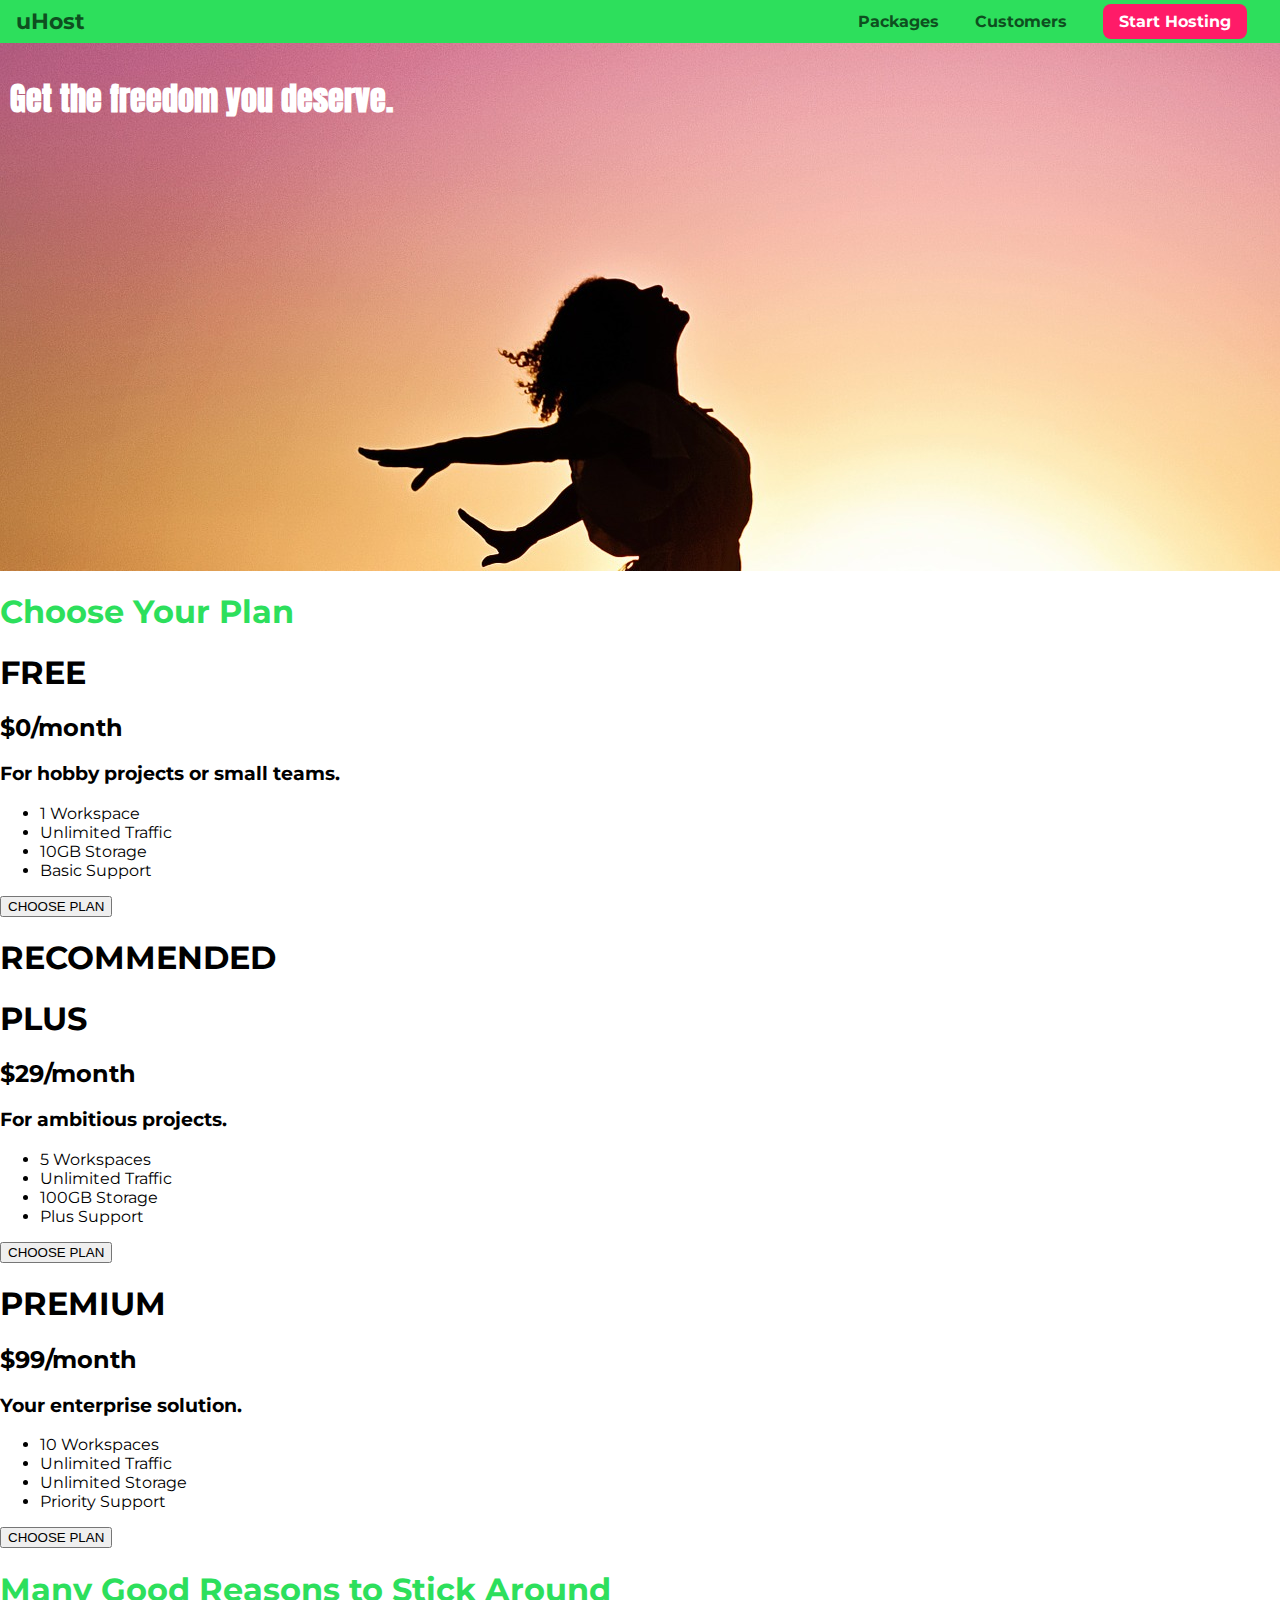
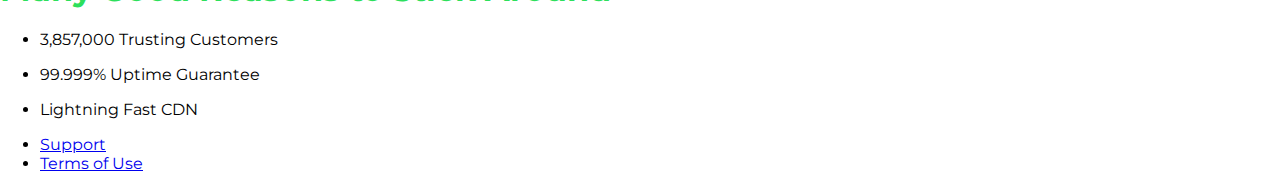
<file: project/index.html>
<!DOCTYPE html>
<html lang="en">

<head>
    <meta charset="UTF-8">
    <meta http-equiv="X-UA-Compatible" content="ie=edge">
    <title>uHost</title>
    <link rel="shortcut icon" href="favicon.png">
    <link href="https://fonts.googleapis.com/css?family=Anton" rel="stylesheet">
    <link href="https://fonts.googleapis.com/css?family=Montserrat:400,700" rel="stylesheet">
    <link rel="stylesheet" href="main.css">
</head>

<body>
    <header class="main-header">
        <div>
            <a href="index.html" class="main-header__brand">
                uHost
            </a>
        </div>
        <nav class="main-nav">
            <ul class="main-nav__items">
                <li class="main-nav__item">
                    <a href="packages/index.html">Packages</a>
                </li>
                <li class="main-nav__item">
                    <a href="customers/index.html">Customers</a>
                </li>
                <li class="main-nav__item main-nav__item--cta">
                    <a href="start-hosting/index.html">Start Hosting</a>
                </li>
            </ul>
        </nav>
    </header>
    <main>
        <section id="product-overview">
            <h1>Get the freedom you deserve.</h1>
        </section>
        <section id="plans">
            <h1 class="section-title">Choose Your Plan</h1>
            <div>
                <article class="plan">
                    <h1 class="plan__title">FREE</h1>
                    <h2 class="plan__price">$0/month</h2>
                    <h3>For hobby projects or small teams.</h3>
                    <ul class="plan__features">
                        <li>1 Workspace</li>
                        <li>Unlimited Traffic</li>
                        <li>10GB Storage</li>
                        <li>Basic Support</li>
                    </ul>
                    <div>
                        <button class="button">CHOOSE PLAN</button>
                    </div>
                </article>
                <article class="plan plan--highlighted">
                    <h1 class="plan__annotation">RECOMMENDED</h1>
                    <h1 class="plan__title">PLUS</h1>
                    <h2 class="plan__price">$29/month</h2>
                    <h3>For ambitious projects.</h3>
                    <ul class="plan__features">
                        <li>5 Workspaces</li>
                        <li>Unlimited Traffic</li>
                        <li>100GB Storage</li>
                        <li>Plus Support</li>
                    </ul>
                    <div>
                        <button class="button">CHOOSE PLAN</button>
                    </div>
                </article>
                <article class="plan">
                    <h1 class="plan__title">PREMIUM</h1>
                    <h2 class="plan__price">$99/month</h2>
                    <h3>Your enterprise solution.</h3>
                    <ul class="plan__features">
                        <li>10 Workspaces</li>
                        <li>Unlimited Traffic</li>
                        <li>Unlimited Storage</li>
                        <li>Priority Support</li>
                    </ul>
                    <div>
                        <button class="button">CHOOSE PLAN</button>
                    </div>
                </article>
            </div>
        </section>
        <section id="key-features">
            <h1 class="section-title">Many Good Reasons to Stick Around</h1>
            <ul class="key-feature__list">
                <li class="key-feature">
                    <div class="key-feature__image">

                    </div>
                    <p class="key-feature__description">3,857,000 Trusting Customers</p>
                </li>
                <li class="key-feature">
                    <div class="key-feature__image">

                    </div>
                    <p class="key-feature__description">99.999% Uptime Guarantee</p>
                </li>
                <li class="key-feature">
                    <div class="key-feature__image">

                    </div>
                    <p class="key-feature__description">Lightning Fast CDN</p>
                </li>
            </ul>
        </section>
    </main>
    <footer class="main-footer">
        <nav>
            <ul class="main-footer__links">
                <li class="main-footer__link">
                    <a href="#">Support</a>
                </li>
                <li class="main-footer__link">
                    <a href="#">Terms of Use</a>
                </li>
            </ul>
        </nav>
    </footer>
</body>

</html>
</file>
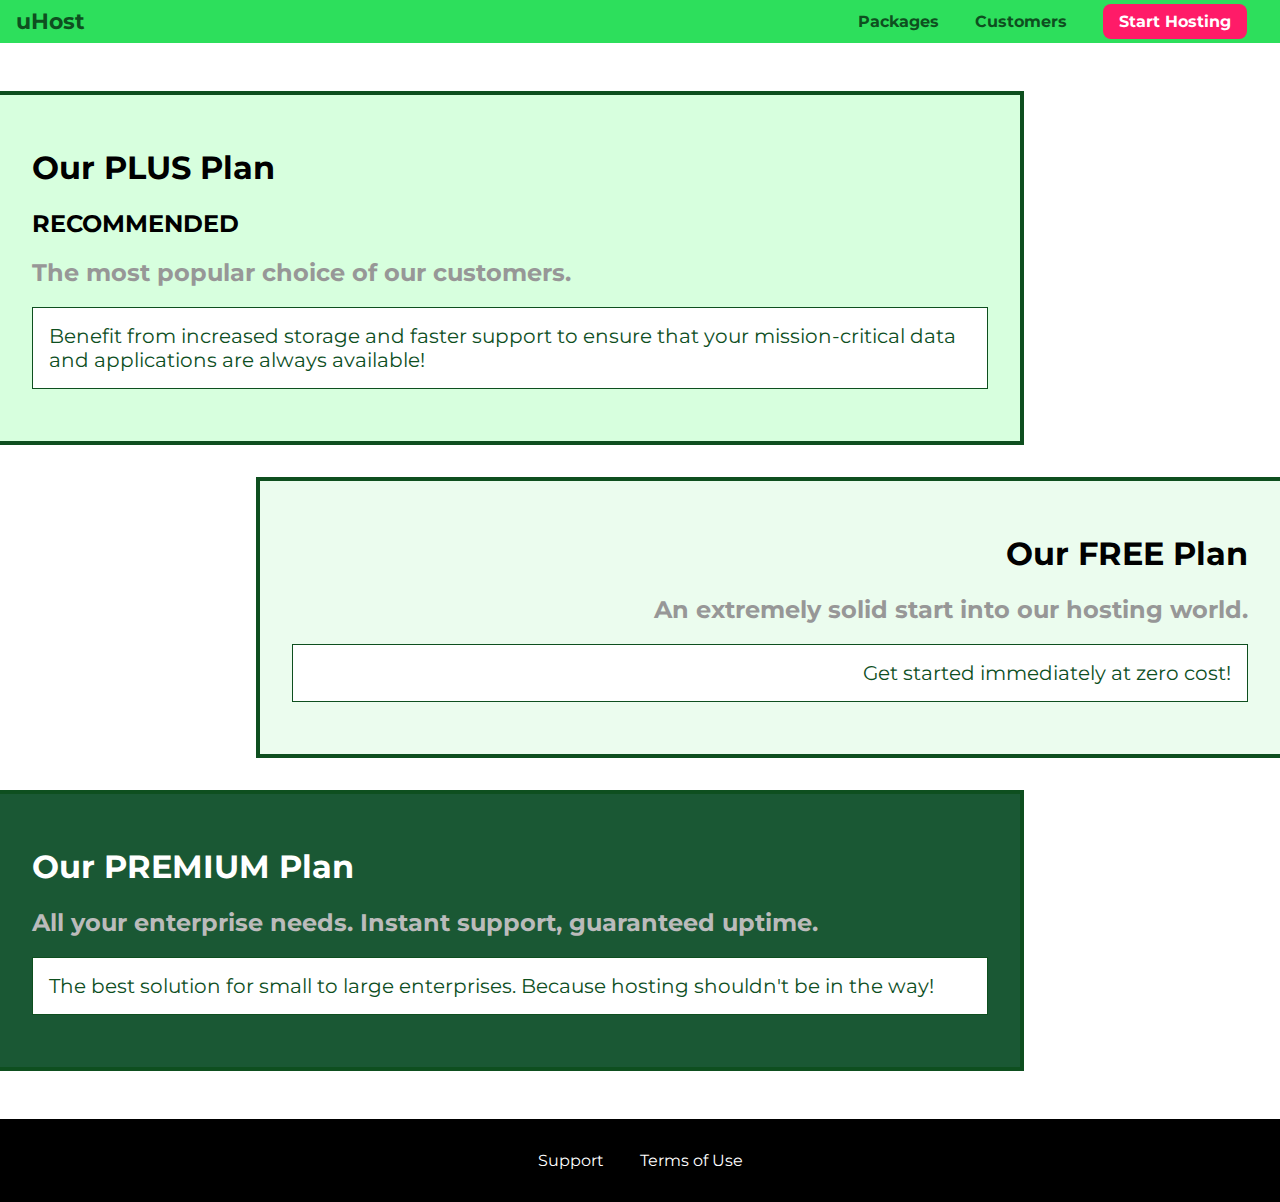
<file: project/packages/index.html>
<!DOCTYPE html>
<html lang="en">

<head>
    <meta charset="UTF-8">
    <meta http-equiv="X-UA-Compatible" content="ie=edge">
    <title>uHost</title>
    <link rel="shortcut icon" href="favicon.png">
    <link href="https://fonts.googleapis.com/css?family=Montserrat:400,700" rel="stylesheet">
    <link rel="stylesheet" href="../shared.css">
    <link rel="stylesheet" href="packages.css">
</head>

<body>
    <div class="background"></div>
    <header class="main-header">
        <div>
            <a href="../index.html" class="main-header__brand">
                uHost
            </a>
        </div>
        <nav class="main-nav">
            <ul class="main-nav__items">
                <li class="main-nav__item">
                    <a href="index.html">Packages</a>
                </li>
                <li class="main-nav__item">
                    <a href="../customers/index.html">Customers</a>
                </li>
                <li class="main-nav__item main-nav__item--cta">
                    <a href="../start-hosting/index.html">Start Hosting</a>
                </li>
            </ul>
        </nav>
    </header>
    <main>
        <section class="package" id="plus">
            <a href="#">
                <h1 class="package__title">Our PLUS Plan</h1>
                <h2 class="package__badge">RECOMMENDED</h2>
                <h2 class="package__subtitle">The most popular choice of our customers.</h2>
                <p class="package__info">Benefit from increased storage and faster support to ensure that your mission-critical data and applications
                    are always available!</p>
            </a>
        </section>
        <section class="package" id="free">
            <a href="#">
                <h1 class="package__title">Our FREE Plan</h1>
                <h2 class="package__subtitle">An extremely solid start into our hosting world.</h2>
                <p class="package__info">Get started immediately at zero cost!</p>
            </a>
        </section>
        <div class="clearfix"></div>
        <section class="package" id="premium">
            <a href="#">
                <h1 class="package__title">Our PREMIUM Plan</h1>
                <h2 class="package__subtitle">All your enterprise needs. Instant support, guaranteed uptime. </h2>
                <p class="package__info">The best solution for small to large enterprises. Because hosting shouldn't be in the way!</p>
            </a>
        </section>
    </main>
    <footer class="main-footer">
        <nav>
            <ul class="main-footer__links">
                <li class="main-footer__link">
                    <a href="#">Support</a>
                </li>
                <li class="main-footer__link">
                    <a href="#">Terms of Use</a>
                </li>
            </ul>
        </nav>
    </footer>
</body>

</html>
</file>
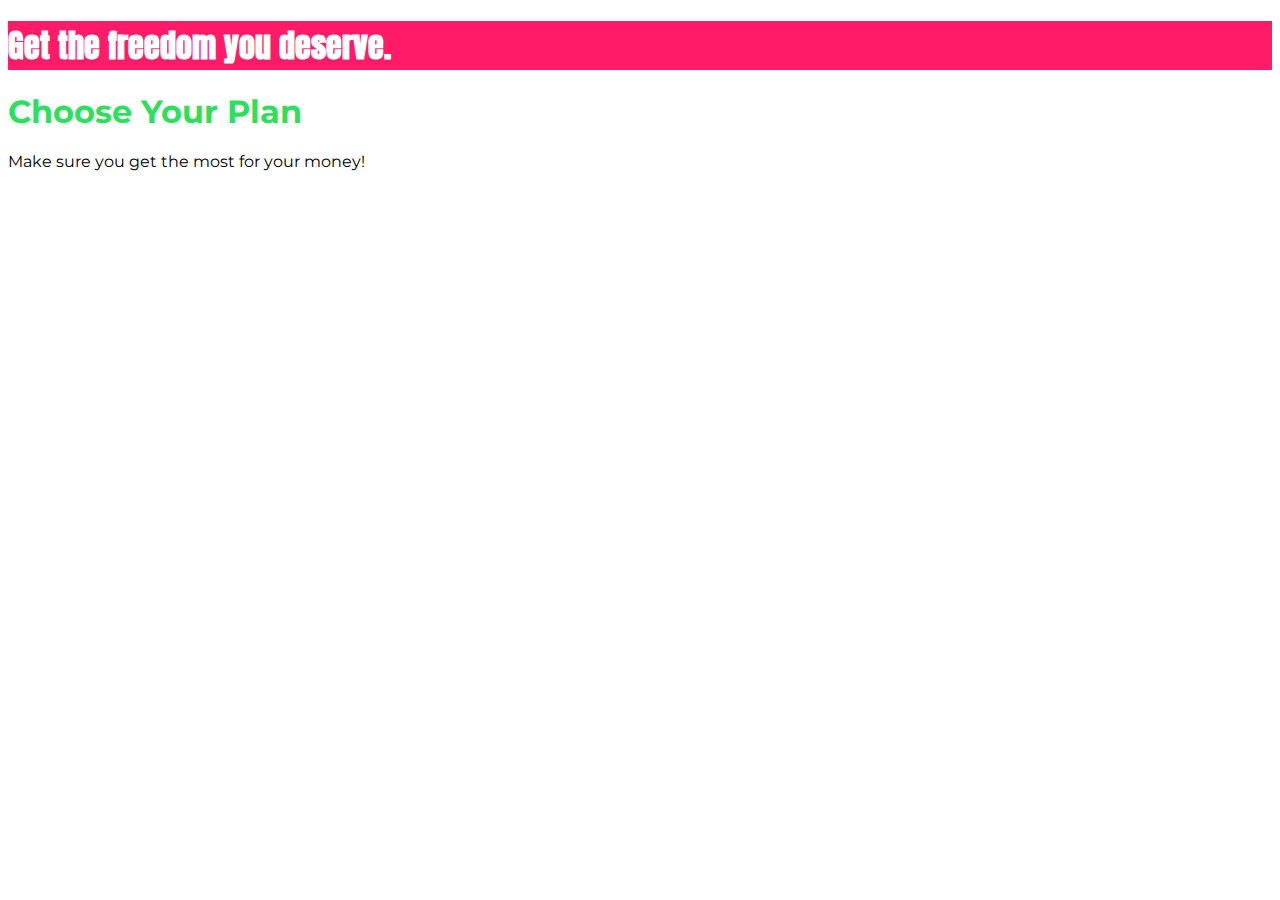
<file: Section 2/basics-05-theory-time-combinators-finished/index.html>
<!DOCTYPE html>
<html lang="en">

<head>
    <meta charset="UTF-8">
    <meta http-equiv="X-UA-Compatible" content="ie=edge">
    <title>uHost</title>
    <link rel="shortcut icon" href="favicon.png">
    <link href="https://fonts.googleapis.com/css?family=Anton" rel="stylesheet">
    <link href="https://fonts.googleapis.com/css?family=Montserrat:400,700" rel="stylesheet">
    <link rel="stylesheet" href="main.css">
</head>

<body>
    <main>
        <section id="product-overview">
            <h1>Get the freedom you deserve.</h1>
        </section>
        <section id="plans">
            <h1 class="section-title">Choose Your Plan</h1>
            <p>Make sure you get the most for your money!</p>
        </section>
    </main>
</body>

</html>
</file>
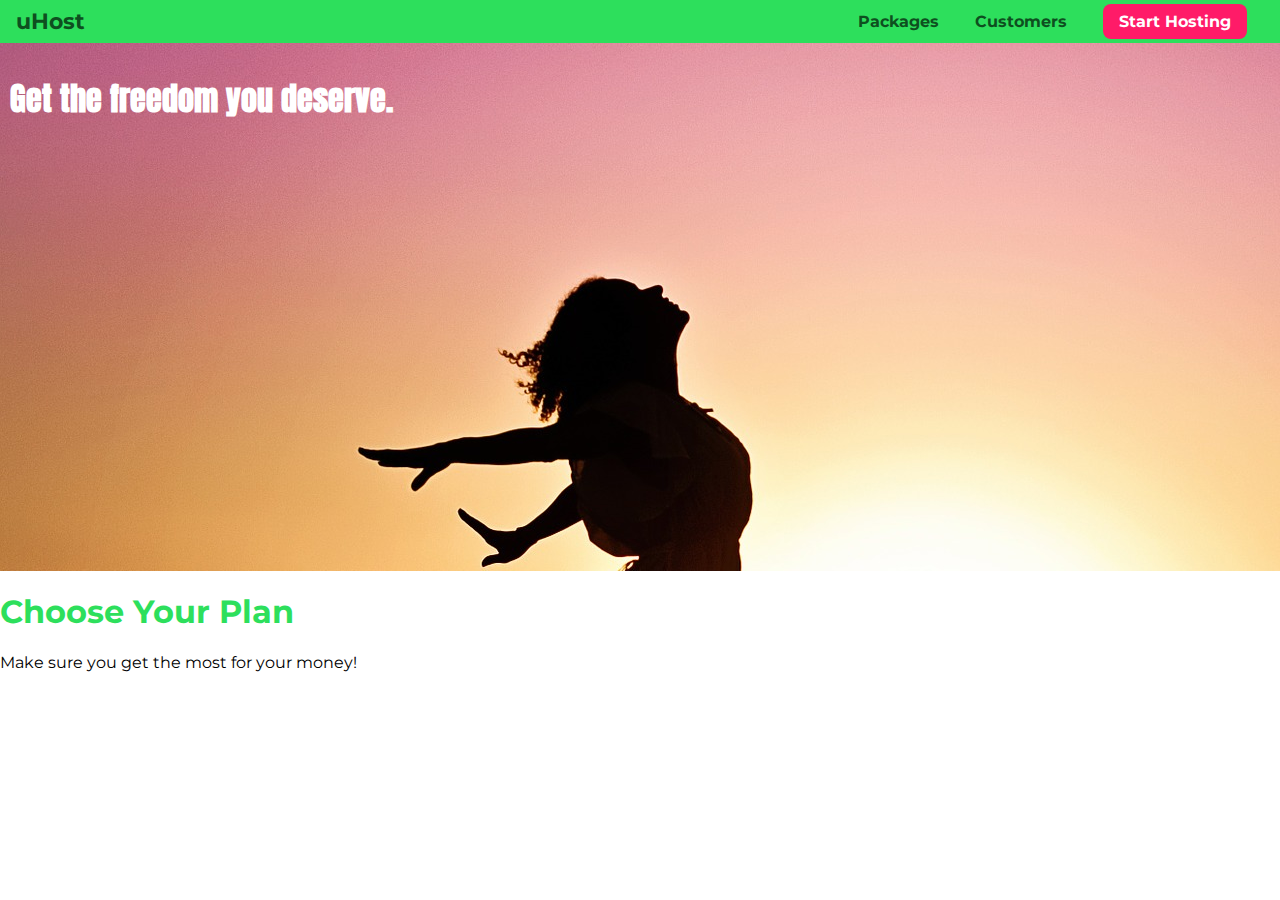
<file: Section 3/diving-deeper-05-adding-a-background-image-finished/index.html>
<!DOCTYPE html>
<html lang="en">

<head>
    <meta charset="UTF-8">
    <meta http-equiv="X-UA-Compatible" content="ie=edge">
    <title>uHost</title>
    <link rel="shortcut icon" href="favicon.png">
    <link href="https://fonts.googleapis.com/css?family=Anton" rel="stylesheet">
    <link href="https://fonts.googleapis.com/css?family=Montserrat:400,700" rel="stylesheet">
    <link rel="stylesheet" href="main.css">
</head>

<body>
    <header class="main-header">
        <div>
            <a href="index.html" class="main-header__brand">
                uHost
            </a>
        </div>
        <nav class="main-nav">
            <ul class="main-nav__items">
                <li class="main-nav__item">
                    <a href="packages/index.html">Packages</a>
                </li>
                <li class="main-nav__item">
                    <a href="customers/index.html">Customers</a>
                </li>
                <li class="main-nav__item main-nav__item--cta">
                    <a href="start-hosting/index.html">Start Hosting</a>
                </li>
            </ul>
        </nav>
    </header>
    <main>
        <section id="product-overview">
            <h1>Get the freedom you deserve.</h1>
        </section>
        <section id="plans">
            <h1 class="section-title">Choose Your Plan</h1>
            <p>Make sure you get the most for your money!</p>
        </section>
    </main>
</body>

</html>
</file>
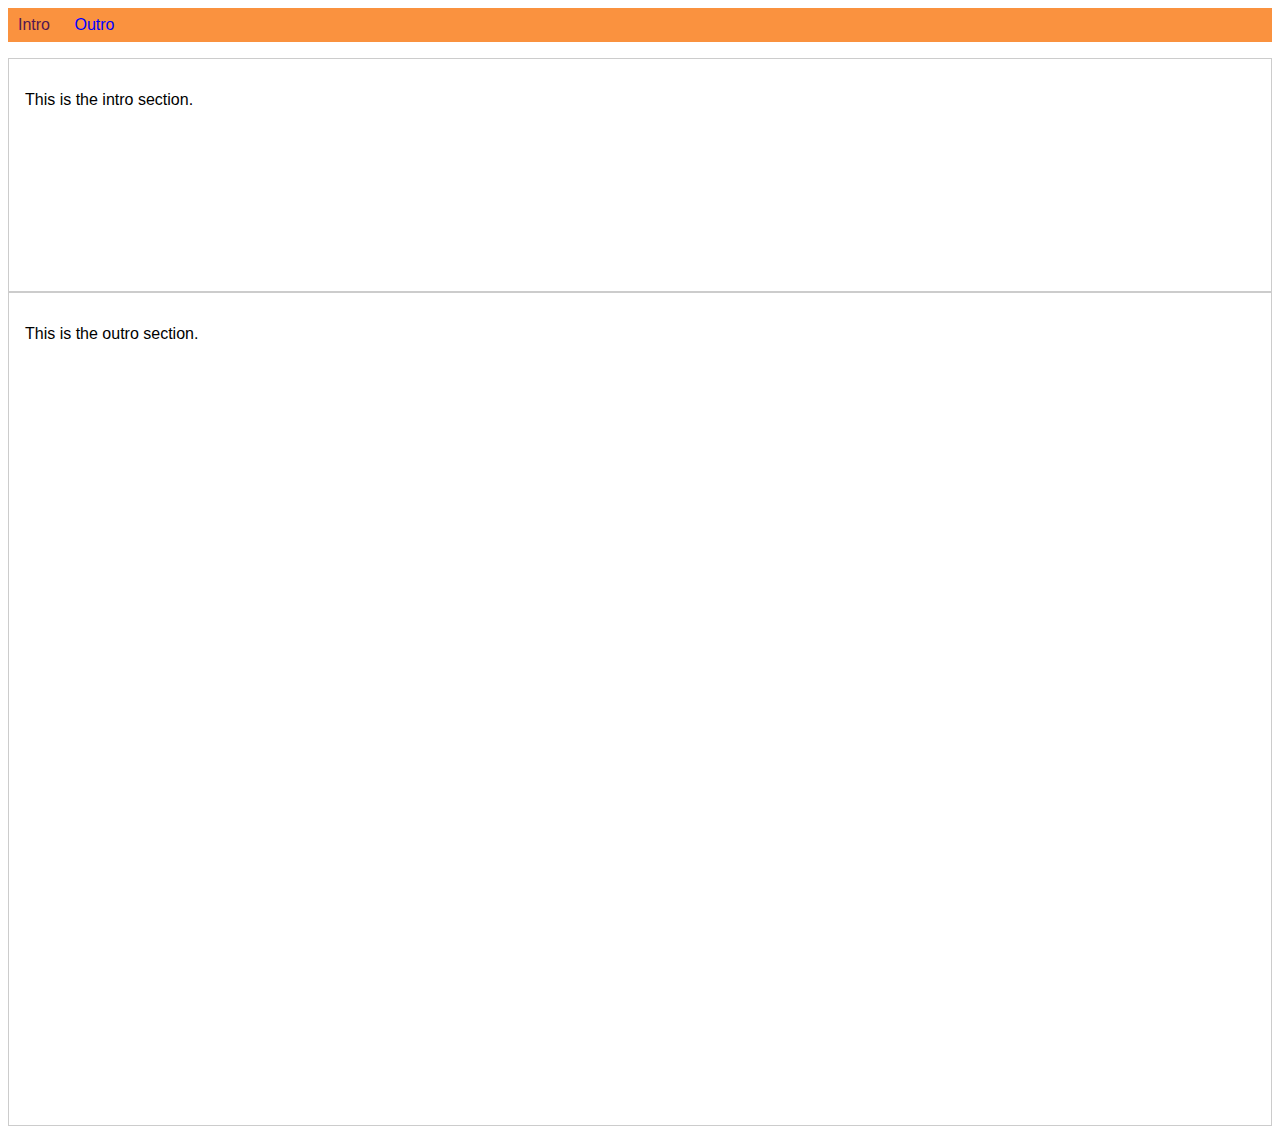
<file: section 4/more-on-selectors-4-finished/index.html>
<!DOCTYPE html>
<html lang="en">

<head>
    <meta charset="UTF-8">
    <meta name="viewport" content="width=device-width, initial-scale=1.0">
    <meta http-equiv="X-UA-Compatible" content="ie=edge">
    <title>CSS Course</title>
    <link rel="stylesheet" href="main.css">
</head>

<body>
    <nav>
        <a href="#intro" class="active">Intro</a>
        <a href="#outro">Outro</a>
    </nav>
    <section id="intro" class="main-section highlighted">
        <p>This is the intro section.</p>
    </section>
    <section id="outro" class="main-section">
        <p>This is the outro section.</p>
    </section>
</body>

</html>
</file>
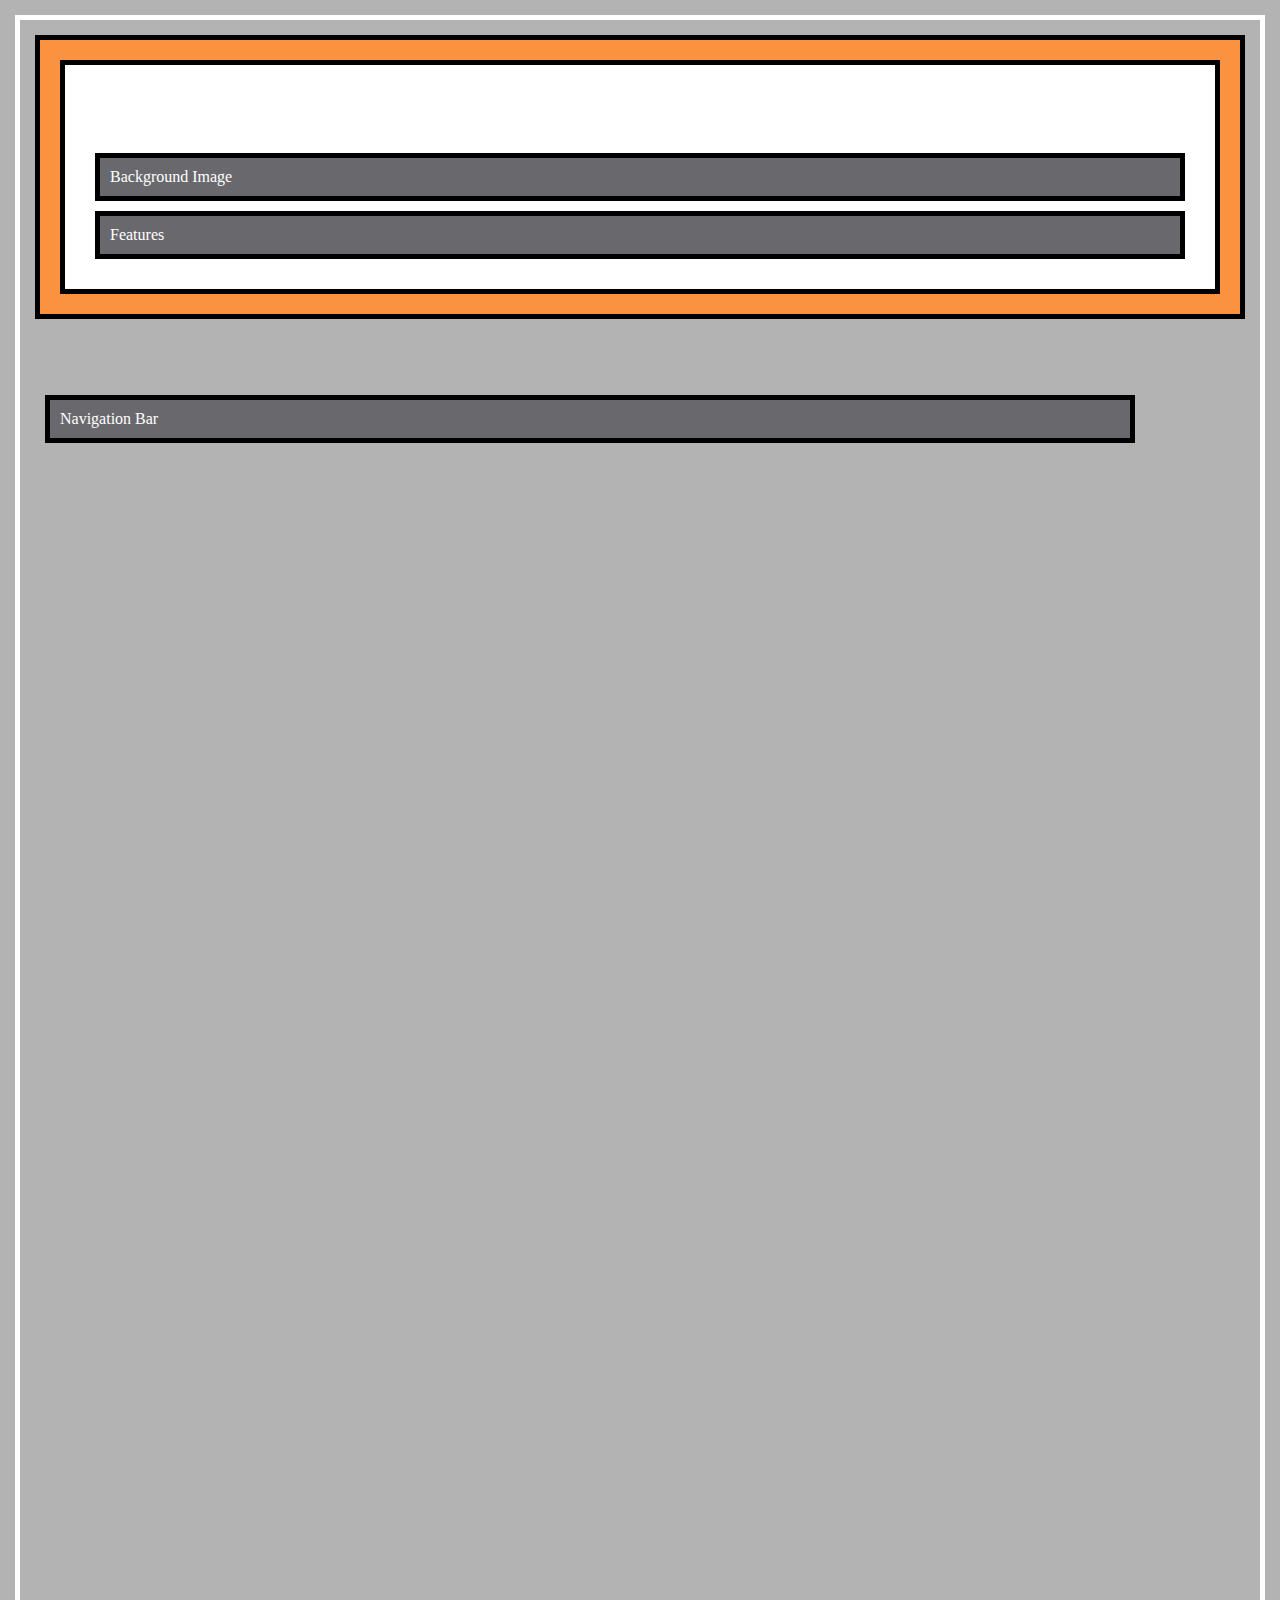
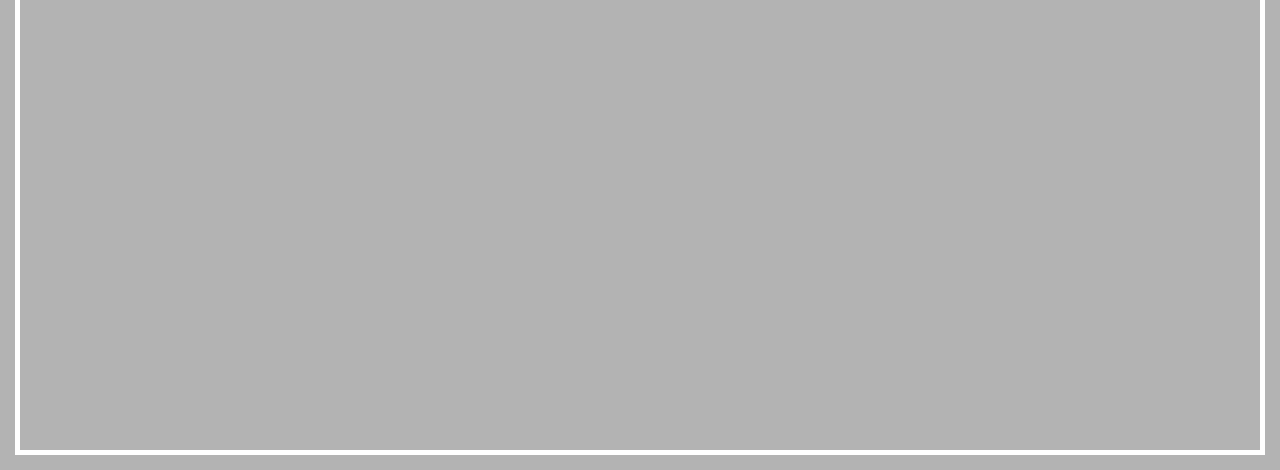
<file: section 6/position-02-working-with-fixed-starting-code/index.html>
<!DOCTYPE html>
<html lang="en">
    <head>
        <meta charset="UTF-8">
        <meta http-equiv="X-UA-Compatible" content="ie=edge">
        <link rel="stylesheet" href="main.css">
        <title>Position</title>
    </head>
    <body>
        <div class="parent">
            <div class="child-1">Navigation Bar</div>
            <div class="child-2">Background Image</div>
            <div class="child-3">Features</div>
        </div>
    </body>
</html>
</file>
<file: project/main.css>
* {
    box-sizing: border-box;
}

body {
    font-family: 'Montserrat', sans-serif;
    margin: 0;
}

#product-overview {
    background: url("freedom.jpg");
    width: 100%;
    height: 528px;
    padding: 10px;   
}

.section-title {
    color: #2ddf5c;
}

#product-overview h1 {
    color: white;
    font-family: 'Anton', sans-serif;
}

/* h1 {
    font-family: sans-serif;
} */

.main-header {
    width: 100%;
    background: #2ddf5c;
    padding: 8px 16px;
}

.main-header > div {
    display: inline-block;
    vertical-align: middle;
}

.main-header__brand {
    color: #0e4f1f;
    text-decoration: none;
    font-weight: bold;
    font-size: 22px;
}

.main-nav {
    display: inline-block;
    text-align: right;
    width: calc(100% - 74px);
    vertical-align: middle;
}

.main-nav__items {
    margin: 0;
    padding: 0;
    list-style: none;
}

.main-nav__item {
    display: inline-block;
    margin: 0 16px;
}

.main-nav__item a {
    text-decoration: none;
    color: #0e4f1f;
    font-weight: bold;
    padding: 3px 0;
}

.main-nav__item a:hover,
.main-nav__item a:active {
    color: white;
    border-bottom: 5px solid white;
}

.main-nav__item--cta a {
    color: white;
    background: #ff1b68;
    padding: 8px 16px;
    border-radius: 8px;
}

.main-nav__item--cta a:hover,
.main-nav__item--cta a:active {
    color: #ff1b68;
    background: white;
    border: none;
}
</file>
<file: project/shared.css>
* {
    box-sizing: border-box;
}

body {
    font-family: 'Montserrat', sans-serif;
    margin: 0;
}
.main-header {
    width: 100%;
    background: #2ddf5c;
    padding: 8px 16px;
}

.main-header > div {
    display: inline-block;
    vertical-align: middle;
}

.main-header__brand {
    color: #0e4f1f;
    text-decoration: none;
    font-weight: bold;
    font-size: 22px;
}

.main-nav {
    display: inline-block;
    text-align: right;
    width: calc(100% - 74px);
    vertical-align: middle;
}

.main-nav__items {
    margin: 0;
    padding: 0;
    list-style: none;
}

.main-nav__item {
    display: inline-block;
    margin: 0 16px;
}

.main-nav__item a {
    text-decoration: none;
    color: #0e4f1f;
    font-weight: bold;
    padding: 3px 0;
}

.main-nav__item a:hover,
.main-nav__item a:active {
    color: white;
    border-bottom: 5px solid white;
}

.main-nav__item--cta a {
    color: white;
    background: #ff1b68;
    padding: 8px 16px;
    border-radius: 8px;
}

.main-nav__item--cta a:hover,
.main-nav__item--cta a:active {
    color: #ff1b68;
    background: white;
    border: none;
}

.main-footer {
    background-color: black;
    padding: 32px;
    margin-top: 48px;
}

.main-footer__links {
    list-style: none;
    margin: 0;
    padding: 0;
    text-align: center;
}

.main-footer__link {
    display: inline-block;
    margin: 0 16px;
}

.main-footer__link a {
    color: white;
    text-decoration: none;
}

.main-footer__link a:hover,
.main-footer__link a:active {
    color: #ccc;
}

.button {
    background-color: #0e4f1f;
    color: white;
    font: inherit;
    border: none;
    padding: 8px;
    border-radius: 8px;
    font-weight: bold;
    cursor: pointer;
}

.button:hover,
.button:active {
    background-color: white;
    color: #0e4f1f;
}

.button:focus {
    outline: none;
}
</file>
<file: project/packages/packages.css>
main {
  padding-top: 32px;
}

.package {
  width: 80%;
  margin: 16px 0;
  border: 4px solid #0e4f1f;
  border-left: none;
}

.package a {
  text-decoration: none;
  color: inherit;
  display: block;
  padding: 32px;
}

.package:hover,
.package:active {
  box-shadow: 2px 2px 4px rgba(0, 0, 0, .5);
  border-color: #ff5454;
}

.package__subtitle {
  color: #979797;
}

.package__info {
  padding: 16px; 
  border: 1px solid #0e4f1f;
  font-size: 20px;
  color: #0e4f1f;
  background: white;
}

.clearfix {
  clear: both;
}

#plus {
  background: rgba(213, 255, 220, 0.95);
}

#free {
  background: rgba(234, 252, 237, 0.95);
  float: right;
  border-right: none;
  border-left: 4px solid #0e4f1f;
  text-align: right;
}

#premium {
  background: rgba(14, 79, 41, 0.95);
}

#premium .package__title {
  color: white;
}

#premium .package__subtitle {
  color: #bbb;
}
</file>
<file: Section 2/basics-05-theory-time-combinators-finished/main.css>
body {
    font-family: 'Montserrat', sans-serif;
}

#product-overview {
    background: #ff1b68;
}

.section-title {
    color: #2ddf5c;
}

#product-overview h1 {
    color: white;
    font-family: 'Anton', sans-serif;
}

/* h1 {
    font-family: sans-serif;
} */
</file>
<file: Section 3/diving-deeper-05-adding-a-background-image-finished/main.css>
* {
    box-sizing: border-box;
}

body {
    font-family: 'Montserrat', sans-serif;
    margin: 0;
}

#product-overview {
    background: url("freedom.jpg");
    width: 100%;
    height: 528px;
    padding: 10px;   
}

.section-title {
    color: #2ddf5c;
}

#product-overview h1 {
    color: white;
    font-family: 'Anton', sans-serif;
}

/* h1 {
    font-family: sans-serif;
} */

.main-header {
    width: 100%;
    background: #2ddf5c;
    padding: 8px 16px;
}

.main-header > div {
    display: inline-block;
    vertical-align: middle;
}

.main-header__brand {
    color: #0e4f1f;
    text-decoration: none;
    font-weight: bold;
    font-size: 22px;
}

.main-nav {
    display: inline-block;
    text-align: right;
    width: calc(100% - 74px);
    vertical-align: middle;
}

.main-nav__items {
    margin: 0;
    padding: 0;
    list-style: none;
}

.main-nav__item {
    display: inline-block;
    margin: 0 16px;
}

.main-nav__item a {
    text-decoration: none;
    color: #0e4f1f;
    font-weight: bold;
    padding: 3px 0;
}

.main-nav__item a:hover,
.main-nav__item a:active {
    color: white;
    border-bottom: 5px solid white;
}

.main-nav__item--cta a {
    color: white;
    background: #ff1b68;
    padding: 8px 16px;
    border-radius: 8px;
}

.main-nav__item--cta a:hover,
.main-nav__item--cta a:active {
    color: #ff1b68;
    background: white;
    border: none;
}
</file>
<file: section 4/more-on-selectors-4-finished/main.css>
body {
    font-family: sans-serif;
}

nav {
    margin-bottom: 16px;
    background: #fa923f;
    padding: 8px 0;
}

a {
    text-decoration: none;
    color: white;
    margin: 10px;
}

a.active {
    color: #521751;
}

a {
    color: blue;
}

.main-section {
    height: 800px;
    border: 1px solid #ccc !important;
    padding: 16px;
}

.highlighted {
    border: 2px solid #fa923f;
    height: 200px;
}
</file>
<file: section 6/position-02-working-with-fixed-starting-code/main.css>
html {
    background: #b3b3b3;
    padding: 15px;
    border: 5px solid white;
    margin: 15px;
    height: 2000px;
}

body {
    background: #fa923f;
    padding: 20px;
    border: 5px solid black;
    margin: 0;
  }
  
.parent {
    background: white;
    padding: 20px;
    border: 5px solid black;
    margin: 0;
  }
  
.parent div {
    background: rgb(105, 105, 109);
    color: white;
    padding: 10px;
    border: 5px solid black;
    margin: 10px;
}

.parent .child-1 {
  position: relative;
  top: 300px;
  right: 50px;
}
</file>
